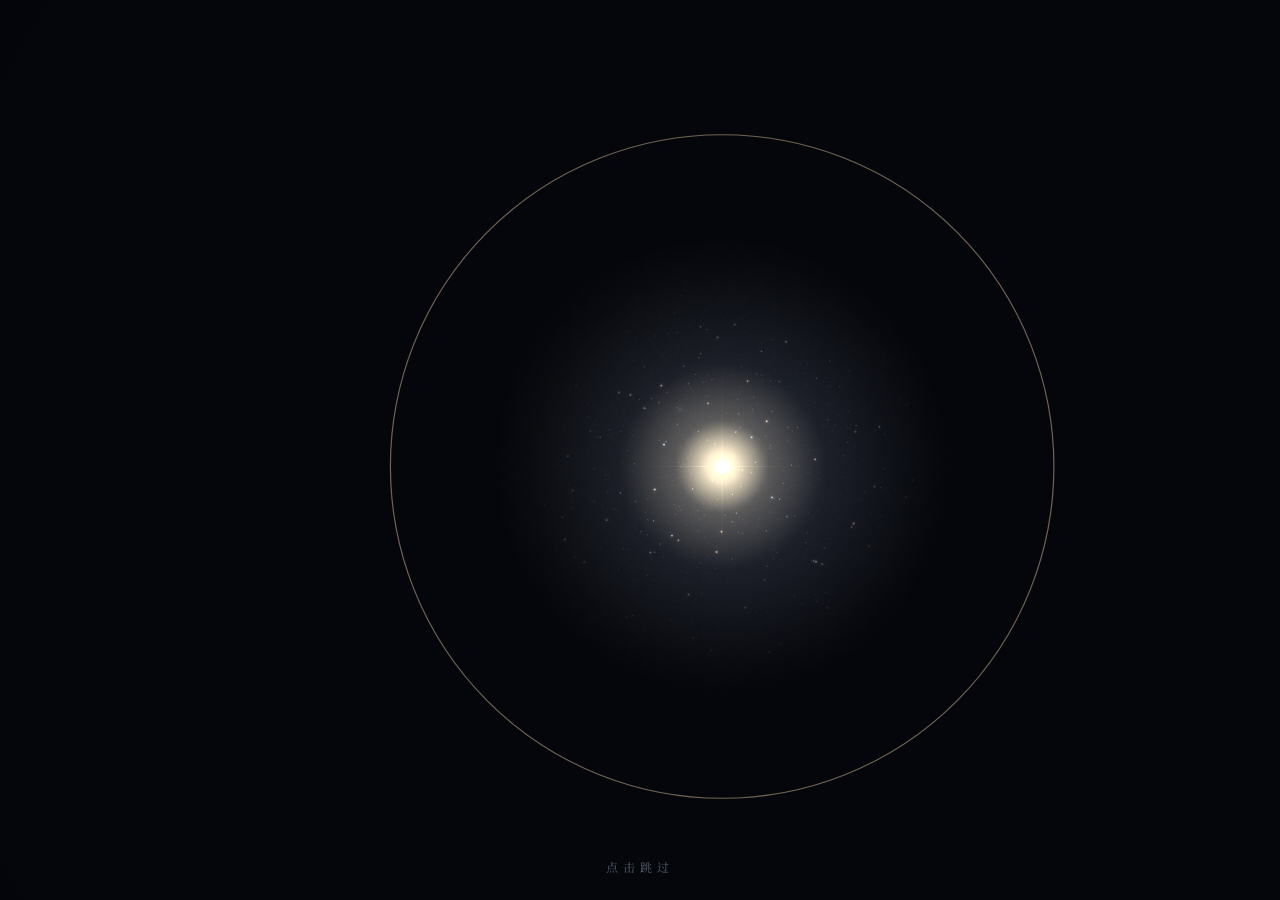
<file: index.html>
<!doctype html>
<html lang="zh-CN">
<head>
<meta charset="utf-8">
<meta name="viewport" content="width=device-width, initial-scale=1, viewport-fit=cover">
<title>敦煌星图</title>
<meta name="description" content="敦煌星图：以唐代天极为中心、可交互的北天星官图。">
<meta name="theme-color" content="#04060c">
<link rel="preconnect" href="https://fonts.googleapis.com">
<link rel="preconnect" href="https://fonts.gstatic.com" crossorigin>
<link rel="stylesheet" href="https://fonts.googleapis.com/css2?family=LXGW+WenKai+TC&family=Ma+Shan+Zheng&family=Noto+Serif+SC:wght@400;600&display=swap">
<style>
/* Layout: full-bleed turning sky; title inscribed vertically on the left like a scroll heading; controls top-right; detail panel right.
   One deliberate night look; the real manuscript opens in a viewer on long-press. */
:root{
  --night:#04060c;
  --panel:rgba(7,9,17,.84);
  --gold:#d8b06a;
  --gold-hi:#f4d9a0;
  --cinnabar:#cf5a3a;
  --mist:#8c95aa;
  --silk:#e8dcc4;
  --silk-2:rgba(232,220,196,.82);
  --line:rgba(216,176,106,.22);
  --glow:rgba(244,190,110,.28);
  --font-brush:"Ma Shan Zheng","STKaiti","KaiTi",serif;
  --font-serif:"Noto Serif SC","Songti SC","STSong",serif;
  color-scheme:dark;
}

html,body{height:100%;margin:0;overflow:hidden;background:var(--night);color:var(--silk)}
body{font-family:var(--font-serif);-webkit-font-smoothing:antialiased}
#sky{position:fixed;inset:0;width:100%;height:100%;display:block;touch-action:none}
.ui{position:fixed;inset:0;pointer-events:none;z-index:2}
.ui button,.panel,.tour{pointer-events:auto}
.ui *{transition-property:opacity,transform,color,border-color,background-color;transition-duration:.8s}

/* title */
.title{position:absolute;left:clamp(20px,4.5vw,72px);top:50%;transform:translateY(-50%);display:flex;flex-direction:row-reverse;align-items:flex-start;gap:clamp(10px,1.2vw,18px);opacity:0;transition:opacity 2.4s ease .2s}
.is-in .title{opacity:1}
.v{display:flex;flex-direction:column;align-items:center;margin:0}
.v span{display:block;line-height:1.08}
.v .dot{color:var(--cinnabar);line-height:1.6}
.title-over,.title-sub{font-size:13px;color:var(--mist)}
.title-over span,.title-sub span{line-height:1.5}
.title-over{color:var(--gold);opacity:.8;padding-top:.3em}
.title h1{font-family:var(--font-brush);font-weight:400;font-size:clamp(58px,6.6vw,104px);color:var(--gold-hi);text-shadow:0 0 28px var(--glow)}
.title h1 span{line-height:1.12}
.title-sub{padding-top:3.2em}
.seal{position:absolute;left:clamp(20px,4.5vw,72px);top:calc(50% + clamp(170px,19vw,280px));width:34px;height:34px;border:1.5px solid var(--cinnabar);color:var(--cinnabar);display:grid;grid-template-columns:1fr 1fr;place-items:center;font-family:var(--font-brush);font-size:12px;line-height:1;opacity:0;transition:opacity 2s ease 1.2s;transform:rotate(-2deg)}
.is-in .seal{opacity:.85}

/* controls */
.controls{position:absolute;top:calc(20px + env(safe-area-inset-top,0px));right:clamp(16px,3vw,44px);display:flex;gap:8px;opacity:0;transition:opacity 1.6s ease .6s}
.is-in .controls{opacity:1}
.ctl{display:flex;align-items:center;gap:9px;padding:8px 12px;background:var(--panel);border:1px solid var(--line);color:var(--gold);font:inherit;font-size:13px;letter-spacing:.24em;cursor:pointer;white-space:nowrap}
.ctl:hover,.ctl:focus-visible{border-color:var(--gold);outline:none}
.ctl[aria-pressed="true"]{border-color:var(--gold);color:var(--gold-hi)}
.sound-dot{width:7px;height:7px;border-radius:50%;border:1px solid var(--gold)}
.ctl[aria-pressed="true"] .sound-dot{background:var(--gold);box-shadow:0 0 10px var(--gold);animation:pulse 2.6s ease-in-out infinite}
.skip{position:absolute;bottom:calc(24px + env(safe-area-inset-bottom,0px));left:50%;transform:translateX(-50%);background:none;border:0;color:var(--mist);font:inherit;font-size:12px;letter-spacing:.4em;cursor:pointer;opacity:.6}
.skip:hover,.skip:focus-visible{opacity:1;outline:none;color:var(--gold)}
.is-in .skip{opacity:0;pointer-events:none}

/* 此刻敦煌 */
.now{position:absolute;top:calc(74px + env(safe-area-inset-top,0px));right:clamp(16px,3vw,44px);margin:0;display:flex;flex-direction:column;align-items:flex-end;gap:5px;font-size:12px;letter-spacing:.14em;color:var(--mist);text-align:right;opacity:0;transform:translateY(-6px);pointer-events:none}
.is-now .now{opacity:1;transform:none;transition-delay:3.8s}
.now-where{color:var(--gold)}
.now-verse{font-family:var(--font-brush);font-size:18px;letter-spacing:.2em;color:var(--gold-hi)}
.now-sky{color:var(--cinnabar)}
.epoch{position:absolute;left:50%;top:13%;transform:translateX(-50%);text-align:center;opacity:0;pointer-events:none}
.epoch.is-on{opacity:1}
.ep-dyn{display:block;font-family:var(--font-brush);font-size:clamp(40px,5vw,64px);color:var(--gold-hi);text-shadow:0 0 24px var(--glow);letter-spacing:.2em}
.ep-year{display:block;margin-top:6px;font-size:13px;letter-spacing:.4em;color:var(--gold);font-variant-numeric:tabular-nums}

.foot{position:absolute;left:clamp(20px,4.5vw,72px);right:clamp(16px,3vw,44px);bottom:calc(22px + env(safe-area-inset-bottom,0px));display:flex;justify-content:space-between;align-items:flex-end;gap:24px;font-size:11px;letter-spacing:.14em;color:var(--mist);opacity:0;transition:opacity 2s ease 1s}
.is-in .foot{opacity:.85}
.foot p{margin:0}
.hint{color:var(--gold)}
.hint.is-gone{opacity:0}
.hint i{display:inline-block;width:6px;height:6px;border-radius:50%;background:var(--gold);margin-right:10px;vertical-align:middle;box-shadow:0 0 10px var(--gold);animation:pulse 2.4s ease-in-out infinite}
.keys{text-align:right}
.keys span{color:var(--cinnabar);padding:0 .5em}
.is-touring .foot{opacity:0}

/* panel */
.panel{position:absolute;right:clamp(16px,3.5vw,56px);top:50%;width:min(440px,36vw);max-height:min(74vh,700px);overflow-y:auto;display:grid;grid-template-columns:auto minmax(0,1fr);gap:22px;padding:30px 28px 26px 24px;background:var(--panel);border:1px solid var(--line);backdrop-filter:blur(14px);-webkit-backdrop-filter:blur(14px);opacity:0;transform:translateY(calc(-50% + 16px));pointer-events:none;scrollbar-width:thin;scrollbar-color:var(--line) transparent}
.has-detail .panel{opacity:1;transform:translateY(-46%);pointer-events:auto}
.p-name{font-family:var(--font-brush);font-weight:400;font-size:46px;color:var(--gold-hi);text-shadow:0 0 22px var(--glow)}
.p-body{min-width:0;display:flex;flex-direction:column;gap:14px}
.p-meta{display:flex;flex-wrap:wrap;gap:6px 14px;margin:0;font-size:11px;letter-spacing:.16em;color:var(--gold);font-variant-numeric:tabular-nums}
.p-meta span+span::before{content:"·";color:var(--cinnabar);margin-right:14px}
.p-lead{margin:0;font-size:16px;line-height:1.85;color:var(--silk);text-wrap:pretty}
.p-detail{margin:0;padding-top:14px;border-top:1px solid var(--line);font-size:13px;line-height:2;color:var(--silk-2);text-wrap:pretty}
.p-source{margin:0;font-size:11px;letter-spacing:.06em;color:var(--mist)}
.p-close{position:absolute;top:10px;right:10px;width:32px;height:32px;background:none;border:0;color:var(--mist);font-size:20px;line-height:1;cursor:pointer}
.p-close:hover,.p-close:focus-visible{color:var(--gold-hi);outline:1px solid var(--line)}

/* tour */
.tour{position:absolute;right:clamp(16px,3.5vw,56px);bottom:calc(32px + env(safe-area-inset-bottom,0px));width:min(400px,34vw);display:grid;grid-template-columns:auto minmax(0,1fr);gap:20px;padding:24px 24px 18px 22px;background:var(--panel);border:1px solid var(--line);backdrop-filter:blur(14px);-webkit-backdrop-filter:blur(14px);opacity:0;transform:translateY(14px);pointer-events:none}
.is-touring .tour{opacity:1;transform:none;pointer-events:auto}
.t-name{font-family:var(--font-brush);font-weight:400;font-size:40px;color:var(--gold-hi);text-shadow:0 0 22px var(--glow)}
.t-body{min-width:0;display:flex;flex-direction:column;gap:12px}
.t-kick{margin:0;font-size:11px;letter-spacing:.2em;color:var(--gold);font-variant-numeric:tabular-nums}
.t-text{margin:0;font-size:15px;line-height:1.9;color:var(--silk);text-wrap:pretty}
.tour.is-swap .t-name,.tour.is-swap .t-text{animation:swap 1.1s ease}
.t-track{height:1px;background:var(--line);overflow:hidden}
.t-bar{height:100%;background:var(--gold);transform-origin:left;transform:scaleX(0);transition:none}
.t-nav{display:flex;gap:8px;justify-content:flex-end}
.t-nav .ctl{padding:6px 10px;font-size:12px;letter-spacing:.16em}
.t-nav .ctl:disabled{opacity:.35;cursor:default}

/* relic viewer: the real manuscript */
.relic{position:fixed;inset:0;z-index:5;display:grid;place-items:center;background:rgba(3,4,9,.0);opacity:0;pointer-events:none;transition:opacity .9s ease,background-color 1.2s ease}
.relic.is-open{opacity:1;pointer-events:auto;background:rgba(3,4,9,.88)}
.relic-stage{position:absolute;inset:0;overflow:hidden;touch-action:none;cursor:grab}
.relic-stage.is-drag{cursor:grabbing}
.relic-img{position:absolute;left:50%;top:50%;width:var(--rw);height:auto;max-width:none;transform-origin:0 0;user-select:none;-webkit-user-drag:none;
  box-shadow:0 0 0 1px rgba(216,176,106,.12),0 30px 120px rgba(0,0,0,.6),0 0 160px rgba(255,186,110,.08);
  filter:brightness(.25) blur(6px);transition:filter 1.6s ease}
.relic.is-open .relic-img{filter:none}
.relic-glow{position:absolute;inset:0;pointer-events:none;background:radial-gradient(60% 60% at 50% 50%,rgba(255,180,100,.07),rgba(0,0,0,0) 70%)}
.relic-cap{position:absolute;left:clamp(20px,4.5vw,72px);bottom:calc(28px + env(safe-area-inset-bottom,0px));margin:0;max-width:min(360px,calc(100vw - 40px));display:flex;flex-direction:column;gap:6px;color:var(--mist);font-size:12px;letter-spacing:.08em;line-height:1.7;opacity:0;transform:translateY(8px);transition:opacity 1s ease .8s,transform 1s ease .8s}
.relic.is-open .relic-cap{opacity:1;transform:none}
.relic.is-open.is-zoomed .relic-cap,.relic.is-open.is-zoomed .relic-tip{opacity:0;transition-delay:0s}
.relic-cap b{font-family:var(--font-brush);font-weight:400;font-size:28px;letter-spacing:.14em;color:var(--gold-hi);line-height:1.2}
.relic-cap .src{font-size:11px;opacity:.8}
.relic-cap a{color:var(--gold)}
.relic-close{position:absolute;top:calc(18px + env(safe-area-inset-top,0px));right:clamp(16px,3vw,44px)}
.relic-tip{position:absolute;right:clamp(16px,3vw,44px);bottom:calc(28px + env(safe-area-inset-bottom,0px));margin:0;font-size:11px;letter-spacing:.2em;color:var(--mist);opacity:0;transition:opacity 1s ease 1.2s}
.relic.is-open .relic-tip{opacity:.8}
.relic-open .ui .controls,.relic-open .ui .foot,.relic-open .ui .title,.relic-open .ui .seal,.relic-open .ui .now{opacity:0!important;pointer-events:none}
@media (max-width:760px){.relic-tip{display:none}.relic-cap{bottom:calc(20px + env(safe-area-inset-bottom,0px))}.relic-cap b{font-size:22px}}
@keyframes pulse{0%,100%{opacity:.45;transform:scale(.85)}50%{opacity:1;transform:scale(1.1)}}
@keyframes swap{from{opacity:0;transform:translateY(6px)}to{opacity:1;transform:none}}

@media (max-width:760px){
  .title{top:calc(22px + env(safe-area-inset-top,0px));transform:none;left:18px;flex-direction:column;gap:6px}
  .title .v{flex-direction:row;align-items:baseline}
  .title-over,.title-sub{font-size:10px;letter-spacing:.3em;padding:0}
  .title h1{font-size:40px;letter-spacing:.1em}
  .v .dot{padding:0 .5em;line-height:1.2}
  .seal{display:none}
  .controls{top:auto;bottom:calc(14px + env(safe-area-inset-bottom,0px));left:12px;right:12px;justify-content:space-between;gap:6px}
  .ctl{padding:8px 8px;font-size:12px;letter-spacing:.1em;flex:1;justify-content:center}
  .now{top:calc(118px + env(safe-area-inset-top,0px));left:18px;right:auto;align-items:flex-start;text-align:left;font-size:10px;letter-spacing:.08em}
  .now-verse{font-size:15px}
  .epoch{top:30%}
  .foot{left:18px;right:18px;bottom:calc(64px + env(safe-area-inset-bottom,0px));font-size:10px;letter-spacing:.08em}
  .foot .keys{display:none}
  .panel{left:12px;right:12px;bottom:calc(12px + env(safe-area-inset-bottom,0px));top:auto;width:auto;max-height:56vh;grid-template-columns:minmax(0,1fr);gap:10px;padding:22px 20px 18px;transform:translateY(16px);z-index:3}
  .has-detail .panel{transform:none}
  .p-name,.t-name{flex-direction:row;font-size:34px}
  .p-name span,.t-name span{line-height:1.1}
  .has-detail .foot,.has-detail .controls{opacity:0;pointer-events:none}
  .is-in.has-detail .title,.is-touring .title,.is-now.is-touring .now{opacity:.25}
  .tour{left:12px;right:12px;width:auto;bottom:calc(62px + env(safe-area-inset-bottom,0px));grid-template-columns:minmax(0,1fr);gap:8px;padding:18px 18px 14px}
}
@media (prefers-reduced-motion:reduce){*,*::before,*::after{animation:none!important;transition-duration:.01ms!important}}
</style>

</head>
<body>
<canvas id="sky" aria-label="以唐代北天极为中心缓缓转动的星图，可点选星官"></canvas>

<div class="ui">
  <header class="title">
    <p class="title-over v"><span>敦</span><span>煌</span><span class="dot">·</span><span>唐</span><span>代</span><span>星</span><span>官</span></p>
    <h1 class="v" aria-label="敦煌星图"><span>敦</span><span>煌</span><span>星</span><span>图</span></h1>
    <p class="title-sub v"><span>星</span><span>河</span><span>遗</span><span>卷</span><span class="dot">·</span><span>众</span><span>星</span><span>拱</span><span>极</span></p>
  </header>
  <div class="seal" aria-hidden="true"><span>觀</span><span>星</span><span>無</span><span>盡</span></div>

  <nav class="controls" aria-label="视图">
    <button id="btnTour" class="ctl" type="button" aria-pressed="false">入宫导览</button>
    <button id="btnRelic" class="ctl" type="button" aria-haspopup="dialog">古卷</button>
    <button id="btnNow" class="ctl" type="button" aria-pressed="false">此刻敦煌</button>
    <button id="sound" class="ctl" type="button" aria-pressed="false"><span class="sound-dot" aria-hidden="true"></span><span class="sound-label">听星河</span></button>
  </nav>

  <div class="now" aria-live="polite">
    <span id="nowWhere" class="now-where"></span>
    <span id="nowTime"></span>
    <span id="nowVerse" class="now-verse"></span>
    <span id="nowSky" class="now-sky" hidden></span>
  </div>
  <div id="epoch" class="epoch" aria-hidden="true"><span class="ep-dyn">唐</span><span class="ep-year">公元 700 年</span></div>

  <button id="skip" class="skip" type="button">点击跳过</button>

  <footer class="foot">
    <p id="hint" class="hint"><i aria-hidden="true"></i>点选星官 · 长按观古卷</p>
    <p class="keys">星位据现代星表推算岁差<span>/</span>空格 停转<span>/</span>←→ 导览换站<span>/</span>Esc 收起</p>
  </footer>

  <aside id="panel" class="panel" aria-live="polite" aria-hidden="true">
    <button id="pClose" class="p-close" type="button" aria-label="收起">×</button>
    <h2 id="pName" class="p-name v"></h2>
    <div class="p-body">
      <p class="p-meta"><span id="pIndex"></span><span id="pCount"></span><span id="pPolar"></span></p>
      <p id="pLead" class="p-lead"></p>
      <p id="pDetail" class="p-detail"></p>
      <p id="pSource" class="p-source"></p>
    </div>
  </aside>

  <section id="tour" class="tour" aria-live="polite" aria-hidden="true" aria-label="星官导览">
    <h2 id="tName" class="t-name v"></h2>
    <div class="t-body">
      <p id="tKick" class="t-kick"></p>
      <p id="tText" class="t-text"></p>
      <div class="t-track" aria-hidden="true"><div id="tBar" class="t-bar"></div></div>
      <div class="t-nav">
        <button id="tPrev" class="ctl" type="button">上一站</button>
        <button id="tNext" class="ctl" type="button">下一站</button>
        <button id="tExit" class="ctl" type="button">退出</button>
      </div>
    </div>
  </section>
</div>

<div id="relic" class="relic" role="dialog" aria-modal="true" aria-label="敦煌星图原件 · 紫微宫" aria-hidden="true">
  <div class="relic-glow" aria-hidden="true"></div>
  <div id="relicStage" class="relic-stage">
    <img id="relicImg" class="relic-img" src="dunhuang-ziwei.jpg" alt="敦煌星图原件紫微宫部分：黄褐色纸上以墨点、黄点绘北天极附近的星官，旁注星名，右侧竖行写有占文" draggable="false" decoding="async">
  </div>
  <p class="relic-cap">
    <b>敦煌星图 · 紫微宫</b>
    <span>唐代写本，一般推定绘于公元七世纪中后期。全卷绘一千三百余星，此为北天极紫微宫一段。1900 年出自莫高窟藏经洞，今藏大英图书馆，编号 Or.8210/S.3326。</span>
    <span class="src">图片：<a href="https://commons.wikimedia.org/wiki/File:Dunhuang_star_map.jpg" target="_blank" rel="noopener">Wikimedia Commons</a>，公有领域扫描</span>
  </p>
  <p class="relic-tip">滚轮缩放 · 拖动查看 · 双击放大 · Esc 关闭</p>
  <button id="relicClose" class="ctl relic-close" type="button">回到星空</button>
</div>

<script src="sky-data.js"></script>
<script src="texts.js"></script>
<script src="audio.js"></script>
<script src="app.js"></script>
</body>
</html>
</file>
